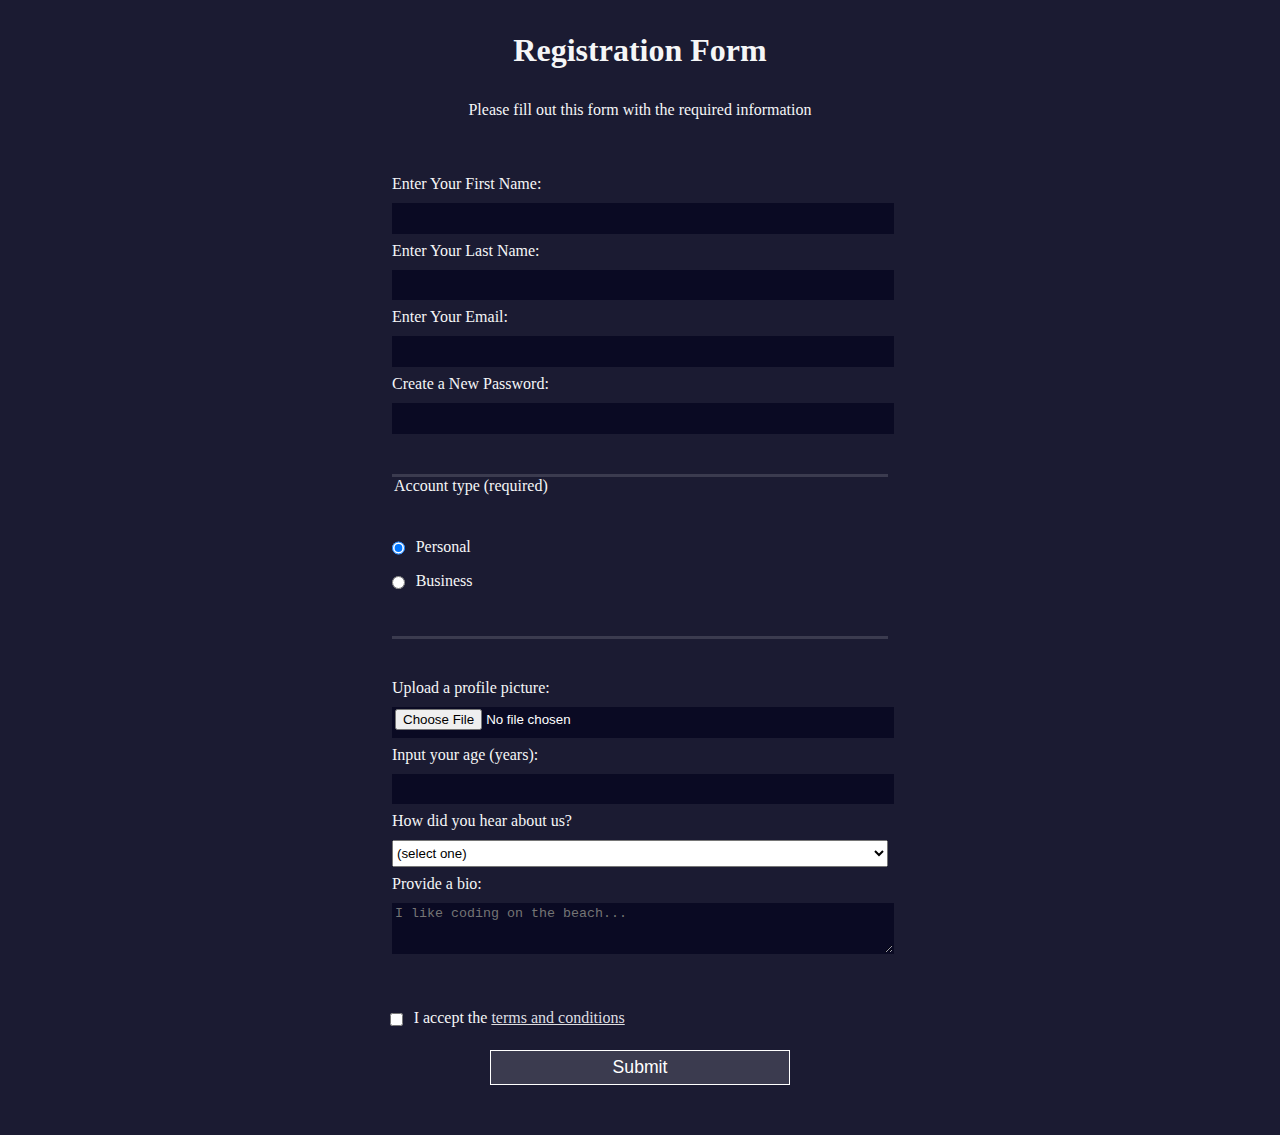
<file: practica-programada-1/primera-parte/index.html>
<!DOCTYPE html>
<html lang="en">
  <head>
    <meta charset="UTF-8">
    <title>Registration Form</title>
    <link rel="stylesheet" href="styles.css" />
  </head>
  <body>
    <h1>Registration Form</h1>
    <p>Please fill out this form with the required information</p>
    <form method="post" action='https://register-demo.freecodecamp.org'>
      <fieldset>
        <label for="first-name">Enter Your First Name: <input id="first-name" name="first-name" type="text" required /></label>
        <label for="last-name">Enter Your Last Name: <input id="last-name" name="last-name" type="text" required /></label>
        <label for="email">Enter Your Email: <input id="email" name="email" type="email" required /></label>
        <label for="new-password">Create a New Password: <input id="new-password" name="new-password" type="password" pattern="[a-z0-5]{8,}" required /></label>
      </fieldset>
      <fieldset>
        <legend>Account type (required)</legend>
        <label for="personal-account"><input id="personal-account" type="radio" name="account-type" class="inline" checked /> Personal</label>
        <label for="business-account"><input id="business-account" type="radio" name="account-type" class="inline" /> Business</label>
      </fieldset>
      <fieldset>
        <label for="profile-picture">Upload a profile picture: <input id="profile-picture" type="file" name="file" /></label>
        <label for="age">Input your age (years): <input id="age" type="number" name="age" min="13" max="120" /></label>
        <label for="referrer">How did you hear about us?
          <select id="referrer" name="referrer">
            <option value="">(select one)</option>
            <option value="1">freeCodeCamp News</option>
            <option value="2">freeCodeCamp YouTube Channel</option>
            <option value="3">freeCodeCamp Forum</option>
            <option value="4">Other</option>
          </select>
        </label>
        <label for="bio">Provide a bio:
          <textarea id="bio" name="bio" rows="3" cols="30" placeholder="I like coding on the beach..."></textarea>
        </label>
      </fieldset>
      <label for="terms-and-conditions">
        <input class="inline" id="terms-and-conditions" type="checkbox" required name="terms-and-conditions" /> I accept the <a href="https://www.freecodecamp.org/news/terms-of-service/">terms and conditions</a>
      </label>
      <input type="submit" value="Submit" />
    </form>
  </body>
</html>
</file>
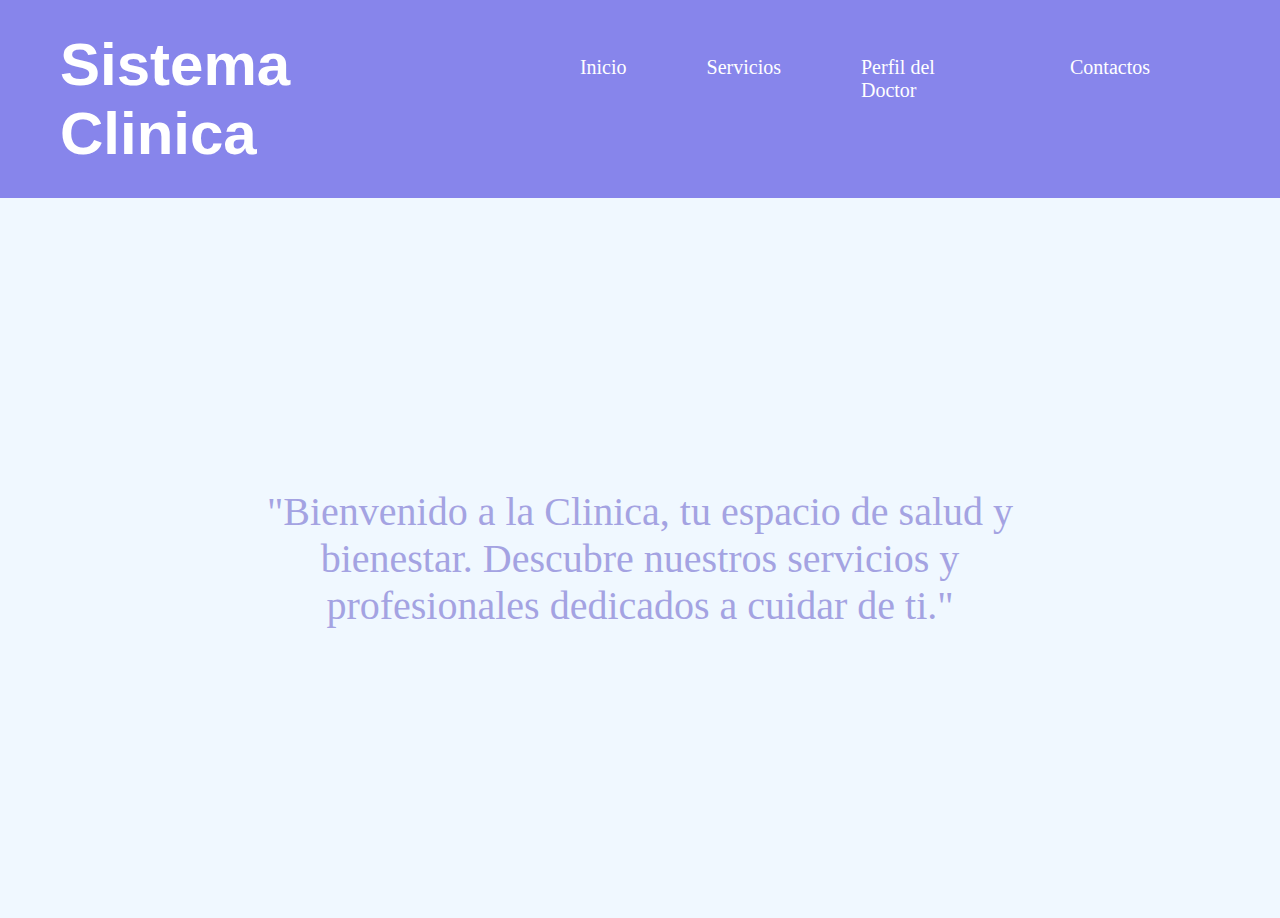
<file: practica-programada-1/segunda-parte/index.html>
<!DOCTYPE html>
<html lang="en">
  <head>
    <meta charset="UTF-8">
    <title>Inicio</title>
    <link rel="stylesheet" href="css/styles.css" />
  </head>
  <body>
    <header >
        <div class="logo"><h1>Sistema Clinica</h1></div>
        <ul class="options">
            <li><a href="/index.html">Inicio</a></li>
            <li><a href="/servicios.html">Servicios</a></li>
            <li><a href="/perfil.html">Perfil del Doctor</a></li>
            <li><a href="/contactos.html">Contactos</a></li>
        </ul>
    </header>
    <section class="container">
        <div class="mensaje">"Bienvenido a la Clinica, tu espacio de salud y bienestar. Descubre nuestros servicios y profesionales dedicados a cuidar de ti."</div>
    </section>
  </body>
</html>
</file>
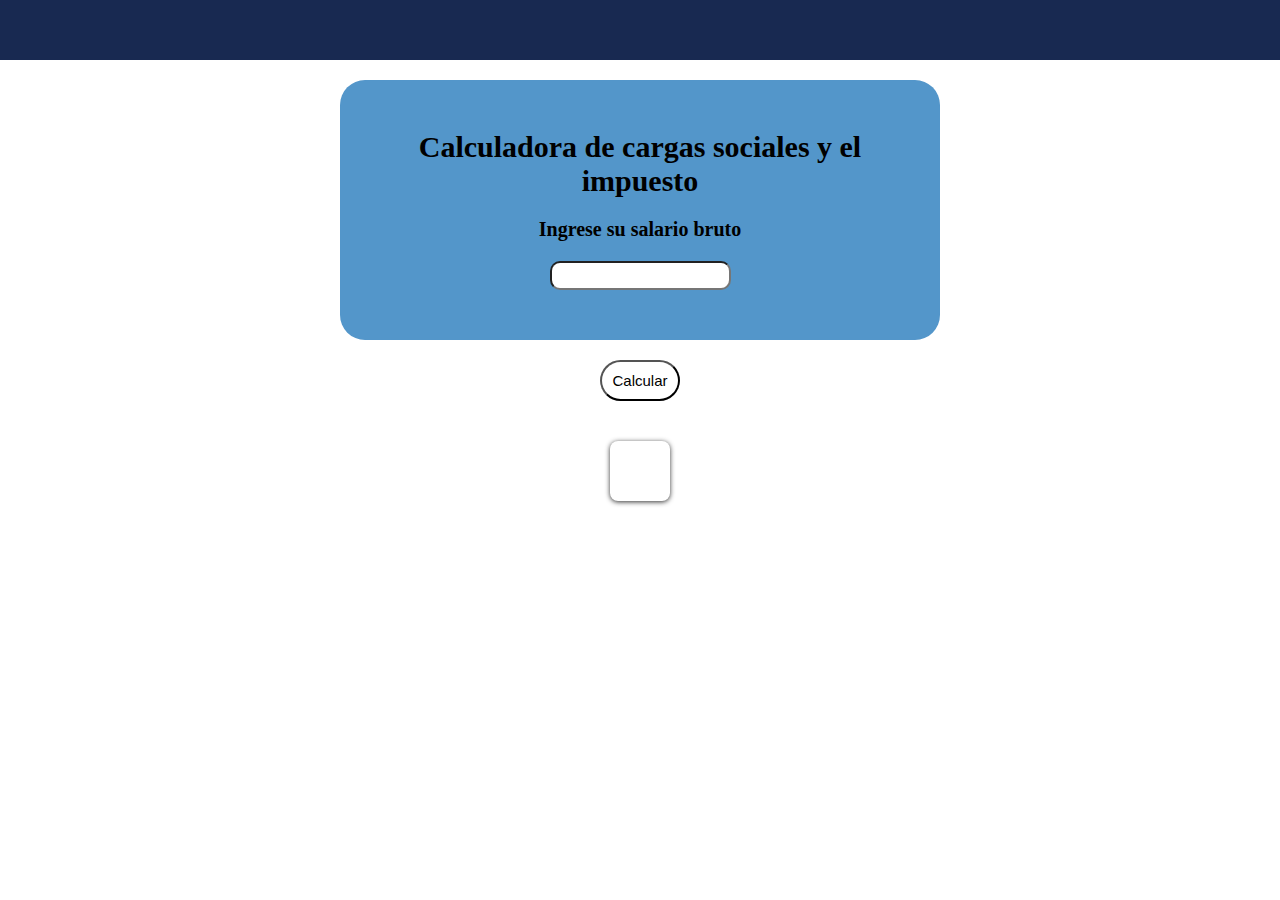
<file: practica-programada-2/ejercicio-1/index.html>
<!DOCTYPE html>
<html lang="en">
  <head>
    <meta charset="UTF-8">
    <title></title>
    <link rel="stylesheet" href="css/styles.css" />
  </head>
  <body>
    <header></header>
    <section>
      <div class="container">
        <div class="cuadro">
          <h1>Calculadora de cargas sociales y el impuesto</h1>
          <h3>Ingrese su salario bruto</h3>
          <input id="salariobruto">
        </div>
          <button onclick="calculo()">Calcular</button>
          <p id="resultado"></p>
        </div>
      </div>
    </section>
    <script src="js/calculo.js"></script>
  </body>
</html>
</file>
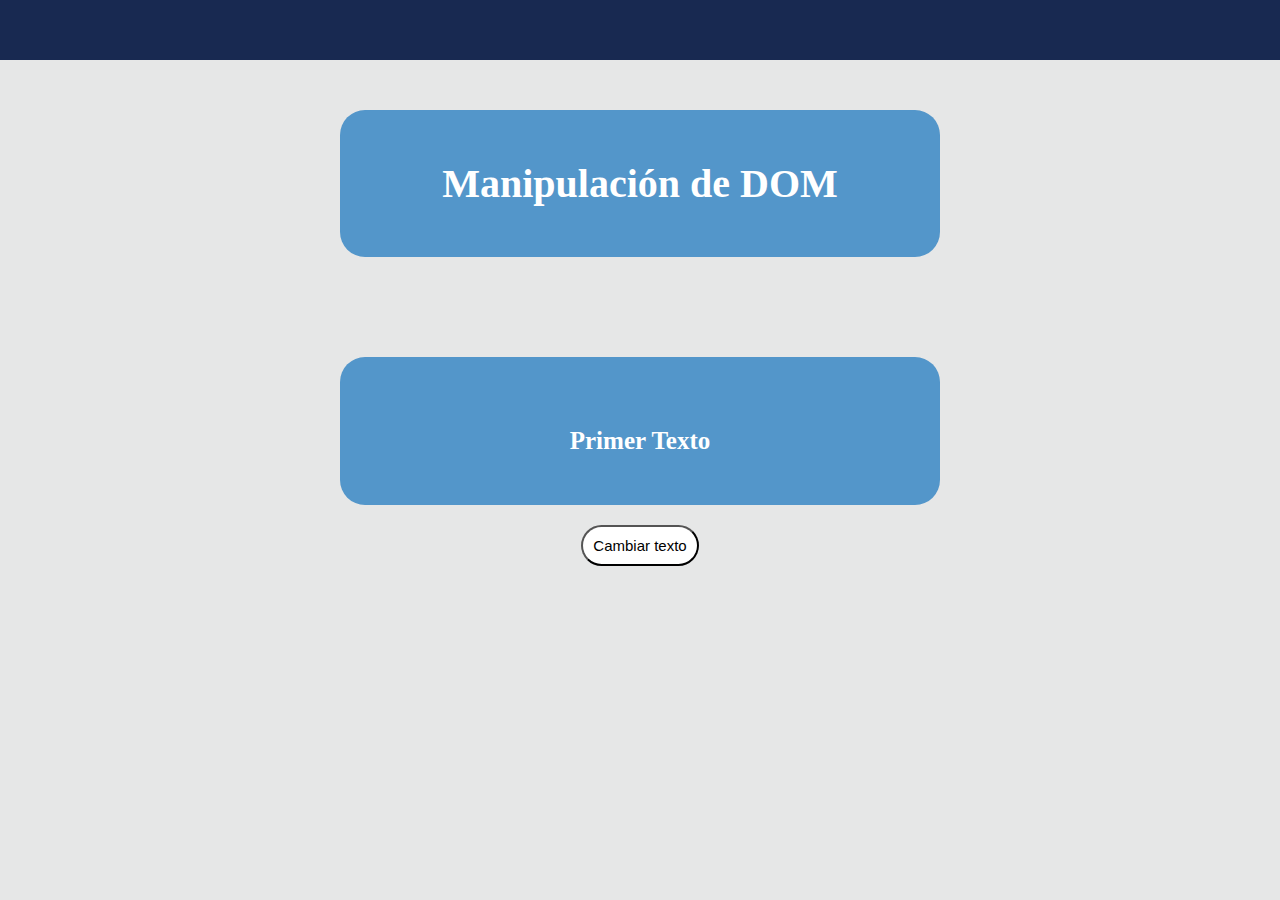
<file: practica-programada-2/ejercicio-3/index.html>
<!DOCTYPE html>
<html lang="en">

<head>
  <meta charset="UTF-8">
  <title></title>
  <link rel="stylesheet" href="css/styles.css" />
</head>

<body>
  <header>

  </header>
  <section>
    <div class="container">
      <div class="cuadro">
        <h1>Manipulación de DOM</h1>
      </div>
    </div>
    <div class="container">
      <div class="cuadro">
        <h3 id="texto">Primer Texto</h3>
      </div>
      <button onclick="cambio()">Cambiar texto</button>
    </div>
  </section>
  <script src="js/cambio.js"></script>
</body>

</html>
</file>
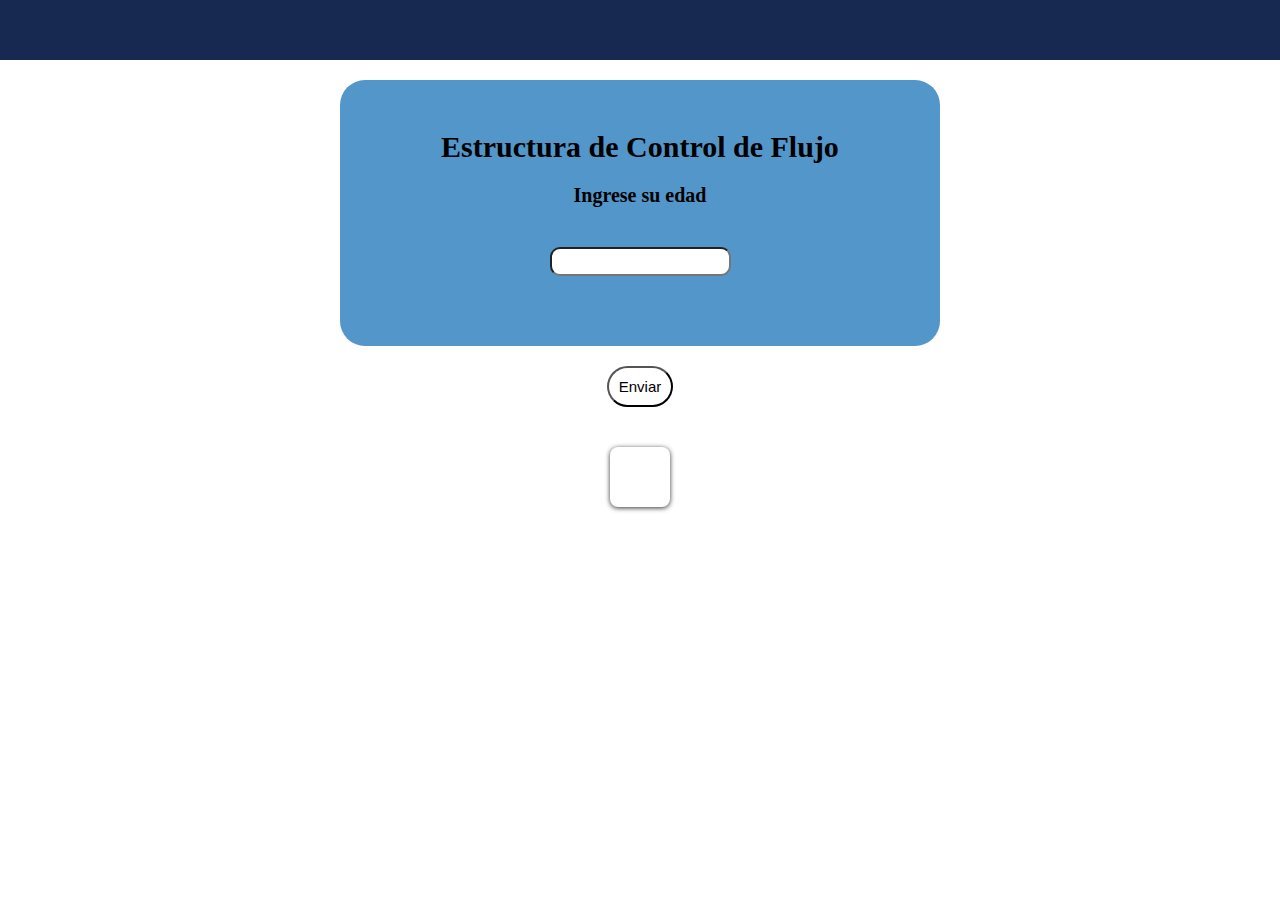
<file: practica-programada-2/ejercicio-4/index.html>
<!DOCTYPE html>
<html lang="en">
  <head>
    <meta charset="UTF-8">
    <title></title>
    <link rel="stylesheet" href="css/styles.css" />
  </head>
  <body>
    <header>
      
    </header>
    <section>
      <div class="container">
        <div class="cuadro">
          <h1>Estructura de Control de Flujo</h1>
          <h3>Ingrese su edad<h3>
          <input id="edad"> 
        </div>
          <button onclick="calculoedad()">Enviar</button>
          <p id="resultado"></p>
        
      </div>
    </section>
    <script src="js/calculoedad.js"></script>
  </body>
</html>
</file>
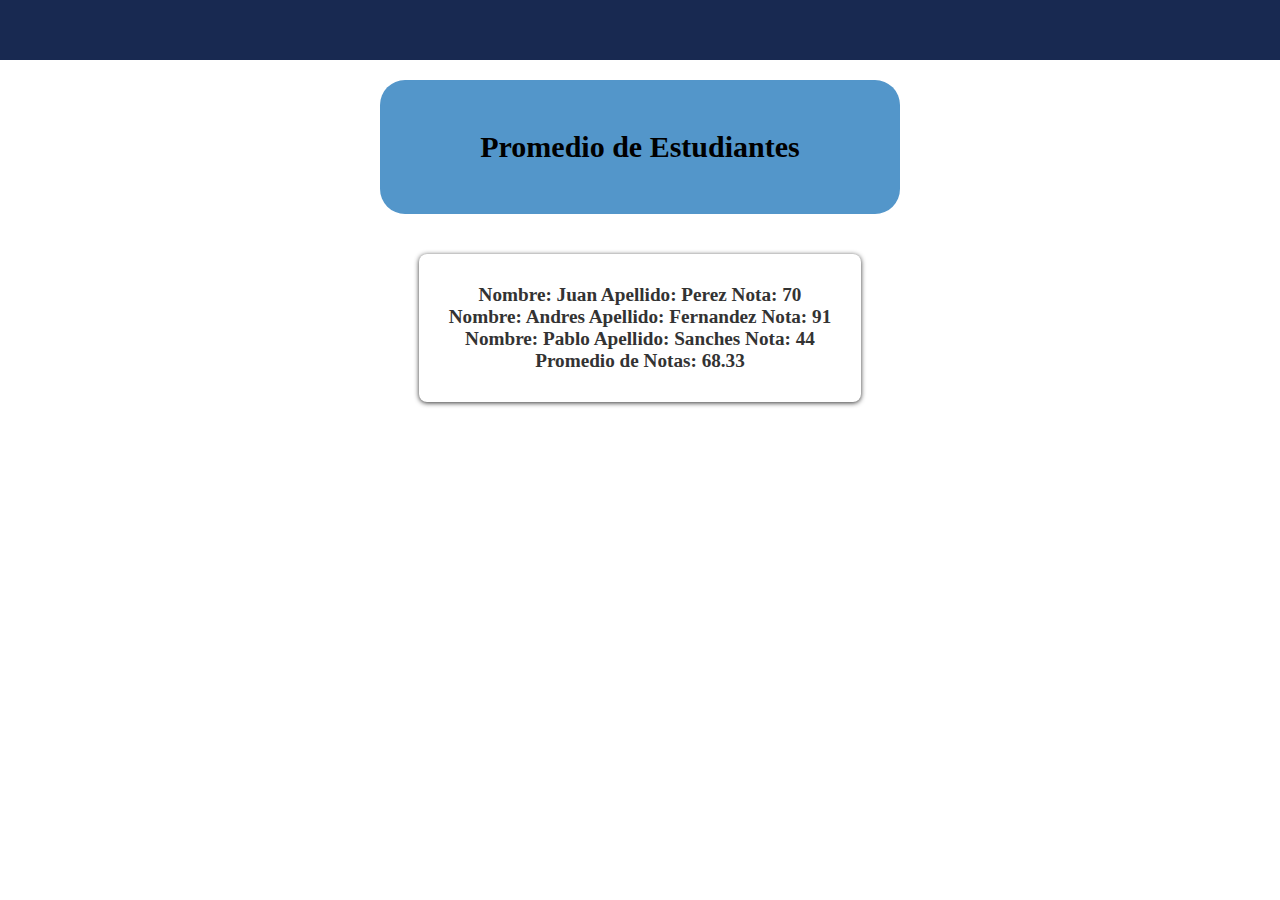
<file: practica-programada-2/ejercicio-5/index.html>
<!DOCTYPE html>
<html lang="en">

<head>
  <meta charset="UTF-8">
  <title></title>
  <link rel="stylesheet" href="css/styles.css" />
</head>

<body>
  <header></header>
  <section>
    <div class="container">
      <h1 class="cuadro">Promedio de Estudiantes</h1>
      <div class="resultado">
        <div id="resultado"></div>
        <div id="resultadopromedio"></div>
      </div>
    </div>
    </div>
  </section>
  <script src="js/estudiantes.js"></script>
</body>

</html>
</file>
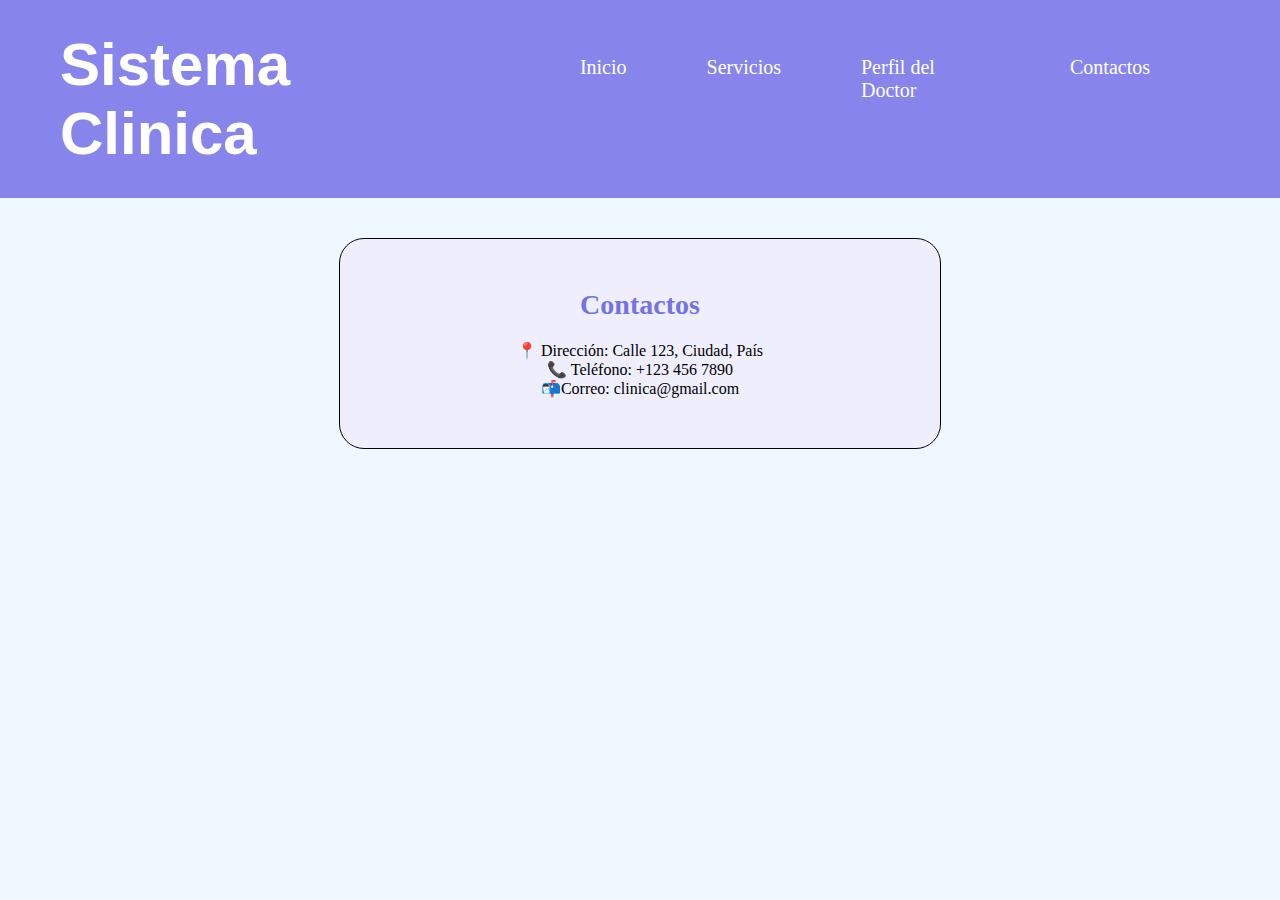
<file: practica-programada-1/segunda-parte/contactos.html>
<!DOCTYPE html>
<html lang="en">

<head>
  <meta charset="UTF-8">
  <title>Contactos</title>
  <link rel="stylesheet" href="css/styles.css" />
</head>

<body>
  <header>
    <div class="logo">
      <h1>Sistema Clinica</h1>
    </div>
    <ul class="options">
      <li><a href="/index.html">Inicio</a></li>
      <li><a href="/servicios.html">Servicios</a></li>
      <li><a href="/perfil.html">Perfil del Doctor</a></li>
      <li><a href="/contactos.html">Contactos</a></li>
    </ul>
  </header>
  <section>
    <section>
      <div class="containercontact">
        <div class="contact">
          <h1 >Contactos</h1>
          <p>📍 Dirección: Calle 123, Ciudad, País</p>
          <p>📞 Teléfono: +123 456 7890</p>
          <p> 📬Correo: clinica@gmail.com</p>
        </div>
      </div>
      </form>
    </section>
  </section>
</body>

</html>
</file>
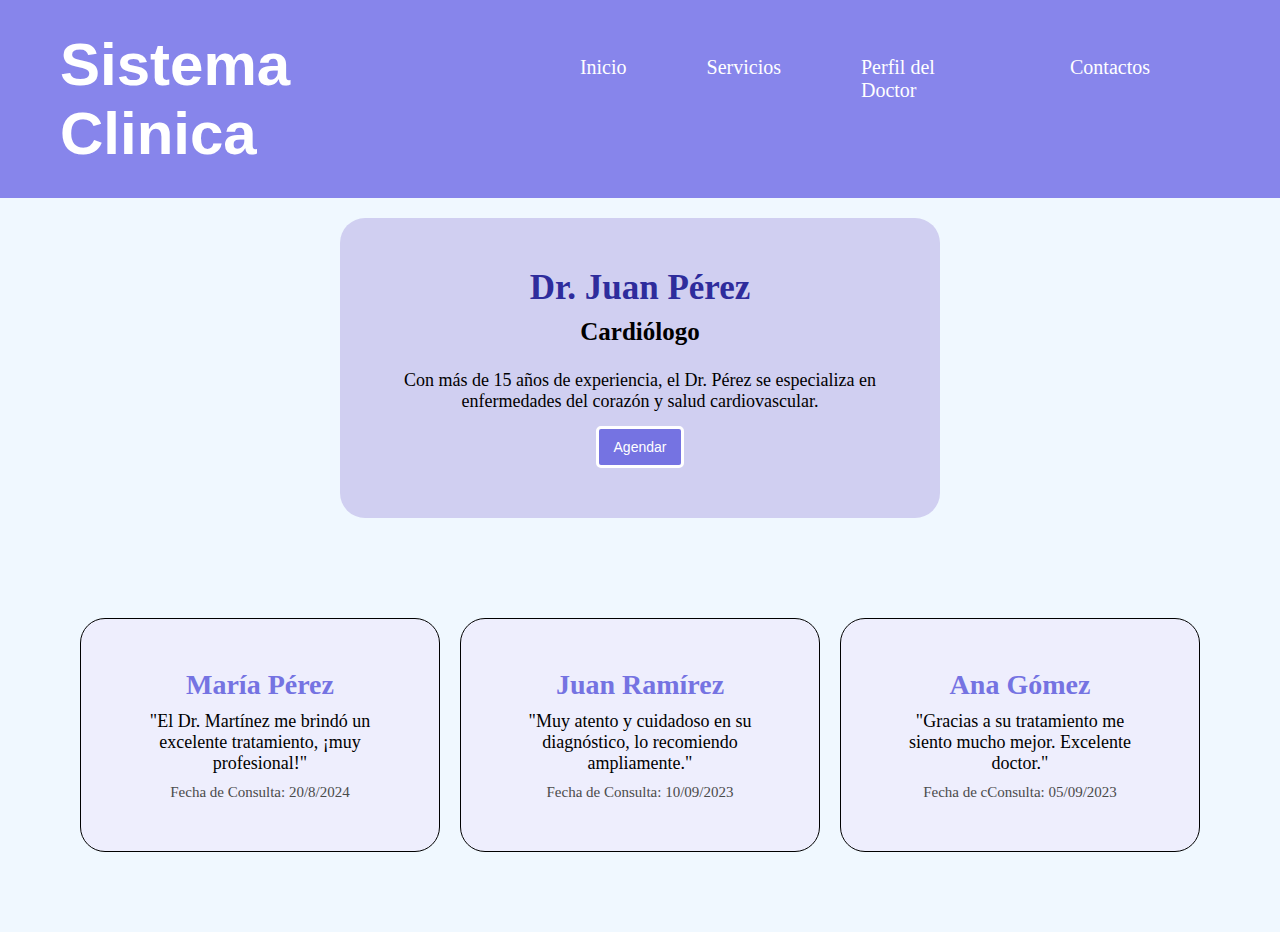
<file: practica-programada-1/segunda-parte/perfil.html>
<!DOCTYPE html>
<html lang="en">

<head>
  <meta charset="UTF-8">
  <title>Perfil</title>
  <link rel="stylesheet" href="css/styles.css" />
</head>

<body>
  <header>
    <div class="logo">
      <h1>Sistema Clinica</h1>
    </div>
    <ul class="options">
      <li><a href="/index.html">Inicio</a></li>
      <li><a href="/servicios.html">Servicios</a></li>
      <li><a href="/perfil.html">Perfil del Doctor</a></li>
      <li><a href="/contactos.html">Contactos</a></li>
    </ul>
  </header>
  <section>
    <div class="containerdoc">
      <div class="doctor">
        <h1 class="namedoctor">Dr. Juan Pérez</h1>
        <h3>Cardiólogo</h3>
        <div id="description">Con más de 15 años de experiencia, el Dr. Pérez se especializa en enfermedades del corazón y salud
          cardiovascular.</div>
        <button>Agendar</button>
      </div>
    </div>

    <div class="container-coment">
      <div class="coments">
        <h1>María Pérez</h1>
        <p id="textcoment">"El Dr. Martínez me brindó un excelente tratamiento, ¡muy profesional!"</p>
        <div class="fecha">Fecha de Consulta: 20/8/2024</div>
      </div>
      <div class="coments">
        <h1>Juan Ramírez</h1>
        <p id="textcoment">"Muy atento y cuidadoso en su diagnóstico, lo recomiendo ampliamente."</p>
        <div class="fecha">Fecha de Consulta: 10/09/2023</div>
      </div>
      <div class="coments">
        <h1>Ana Gómez</h1>
        <p id="textcoment">
          "Gracias a su tratamiento me siento mucho mejor. Excelente doctor."</p>
        <div class="fecha">Fecha de cConsulta: 05/09/2023</div>
      </div>
    </div>
  </section>
</body>

</html>
</file>
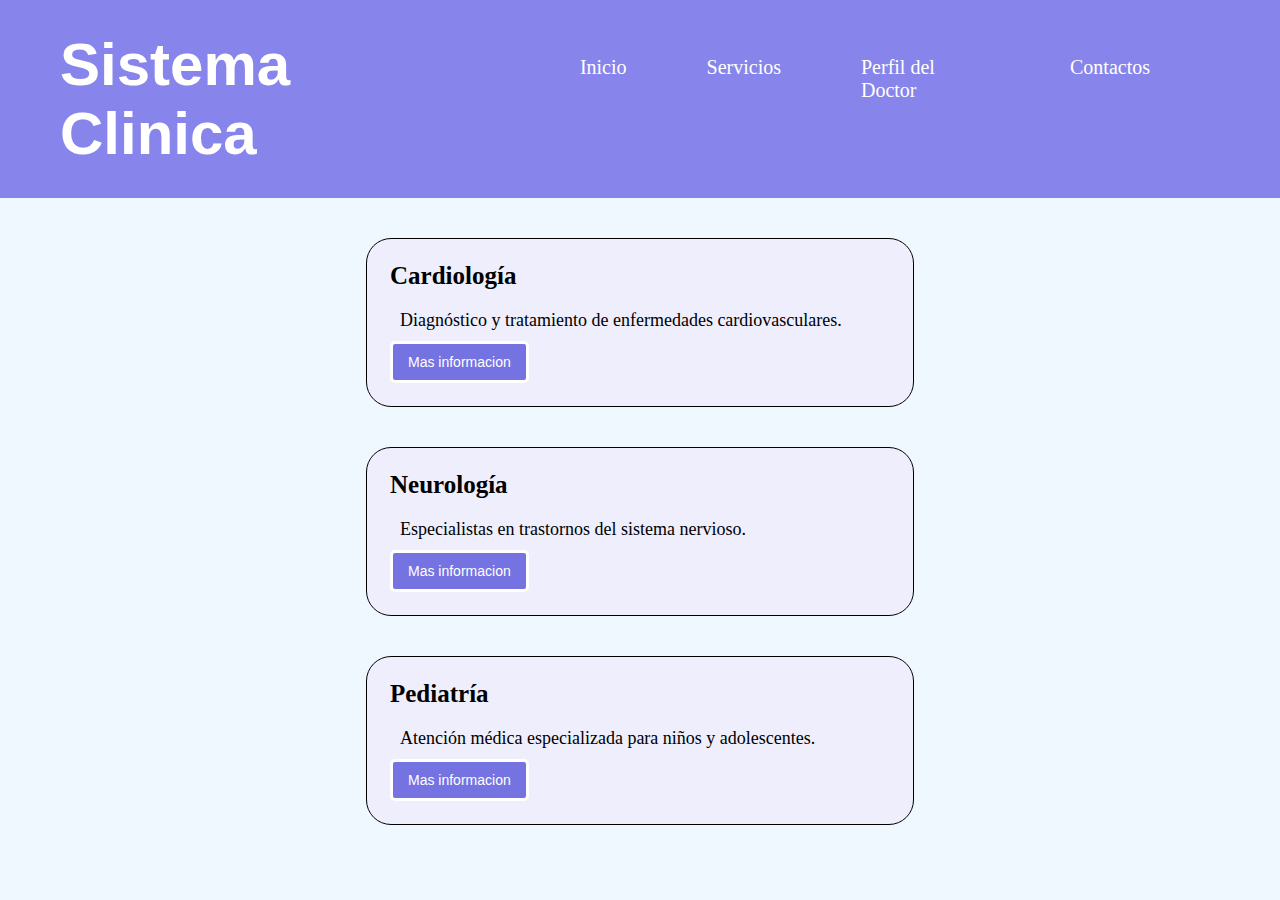
<file: practica-programada-1/segunda-parte/servicios.html>
<!DOCTYPE html>
<html lang="en">
  <head>
    <meta charset="UTF-8">
    <title>Servicios</title>
    <link rel="stylesheet" href="css/styles.css" />
  </head>
  <body>
    <header >
        <div class="logo"><h1>Sistema Clinica</h1></div>
        <ul class="options">
            <li><a href="/index.html">Inicio</a></li>
            <li><a href="/servicios.html">Servicios</a></li>
            <li><a href="/perfil.html">Perfil del Doctor</a></li>
            <li><a href="/contactos.html">Contactos</a></li>
        </ul>
    </header>
    <section>
      <div class="containerservice">
        <div class="service">
            <h3>Cardiología</h3>
            <p id="textcoment">Diagnóstico y tratamiento de enfermedades cardiovasculares.</p>
            <button class="service-button">Mas informacion</button>
        </div>
        <div class="service">
            <h3>Neurología</h3>
            <p id="textcoment">Especialistas en trastornos del sistema nervioso.</p>
            <button class="service-button">Mas informacion</button>
        </div>
        <div class="service">
            <h3>Pediatría</h3>
            <p id="textcoment">Atención médica especializada para niños y adolescentes.</p>
            <button class="service-button">Mas informacion</button>
        </div>
    </div>
    </section>
  </body>
</html>
</file>
<file: practica-programada-1/primera-parte/styles.css>
body {
    width: 100%;
    height: 100vh;
    margin: 0;
    background-color: #1b1b32;
    color: #f5f6f7;
    font-family: Tahoma;
    font-size: 16px;
  }
  
  h1, p {
    margin: 1em auto;
    text-align: center;
  }
  
  form {
    width: 60vw;
    max-width: 500px;
    min-width: 300px;
    margin: 0 auto;
    padding-bottom: 2em;
  }
  
  fieldset {
    border: none;
    padding: 2rem 0;
    border-bottom: 3px solid #3b3b4f;
  }
  
  fieldset:last-of-type {
    border-bottom: none;
  }
  
  label {
    display: block;
    margin: 0.5rem 0;
  }
  
  input,
  textarea,
  select {
    margin: 10px 0 0 0;
    width: 100%;
    min-height: 2em;
  }
  
  input, textarea {
    background-color: #0a0a23;
    border: 1px solid #0a0a23;
    color: #ffffff;
  }
  
  .inline {
    width: unset;
    margin: 0 0.5em 0 0;
    vertical-align: middle;
  }
  
  input[type="submit"] {
    display: block;
    width: 60%;
    margin: 1em auto;
    height: 2em;
    font-size: 1.1rem;
    background-color: #3b3b4f;
    border-color: white;
    min-width: 300px;
  }
  
  input[type="file"] {
    padding: 1px 2px;
  }

  a{
    color: #dfdfe2;

}
</file>
<file: practica-programada-1/segunda-parte/css/styles.css>
* {
    margin: 0;
    padding: 0;
}

body {
    background-color: aliceblue;
}

header {
    display: flex;
    background-color: #8785eb;
    justify-content: space-between;
    padding: 30px;

}

.logo {
    font-size: 30px;
    font-family: 'Gill Sans', 'Gill Sans MT', Calibri, 'Trebuchet MS', sans-serif;
    color: white;
    margin-left: 30px;
    font-weight: 100;
}

ul {
    color: white;
    display: flex;
    padding-top: 26px;
    margin-right: 100px;
}

li {
    margin-left: 80px;
    list-style: none;
}

a {
    text-decoration: none;
    color: white;
    border-radius: 10px;
    font-size: 20px;
    transition: background-color 0.3s;
}

a:hover {
    background-color: aliceblue;
    padding: 10px;
    color: #8785eb;
}


.container {
    display: flex;
    justify-content: center; 
    align-items: center;     
    height: 80vh;  
    width: 100%; 
  }
  
  .mensaje {
    padding: 50px; 
    font-size: 40px;
    border-radius: 25px;
    color: #a4a3e2;
    width: 80%; 
    max-width: 850px; 
    text-align: center;
  }
  
.containerdoc {
    display: flex;
    flex-direction: column; 
    justify-content: center; 
    align-items: center;   
    height: auto; 
    gap: 20px; 
    text-align: center;
    padding: 20px;
}

.doctor {
    background: #d0cff1;
    padding: 50px;
    border-radius: 25px;;
    width: 500px;
    padding-inline: 20;
}

.namedoctor {
    font-size: 35px;
    color: #2e2c9c;   
    padding-bottom: 10px; 
}

h3 {
    font-size: 25px;
    padding-bottom: 10px; 
}

#description {
    padding: 14px;
    font-size: 18px;
}


.doctor button {
    background-color: #7573e2;
    color: white;
    padding: 10px 15px;
    border-color: #7573e2;
    border-radius: 10px;
    border: solid;
    border-radius: 5px;
    font-size: 14px;
    cursor: pointer;
    transition: background-color 0.3s;
}

.doctor button:hover {
    background-color: white;
    color: #6b6ab9;
    border-color: #6b6ab9;
    font-size: 15px;
}

.container-coment {
    display: flex;
    gap: 20px;
    margin: 80px;
    justify-content: center;
    text-align: center;
  }

.coments {
    background: #eeeefd;
    padding: 50px;
    border-radius: 25px;;
    width: 500px;
    padding-inline: 20;
    border-style: solid;
    border-width: 1px;
    outline-color: #000000;
}

.fecha {
    color: #4b4b4b;
    font-size: 15px;
}

.coments h1 {
    color: #7573e2;
    font-size: 28px;
}

.coments p {
    color: #000000;
    font-size: 18px;
}

#textcoment {
    padding: 10px;
    font-size: 18px;;
}


.containercontact {
    display: flex;
    flex-direction: column; 
    justify-content: center; 
    align-items: center;   
    height: auto; 
    gap: 40px; 
    text-align: center;
    padding: 40px;
}

.contact {
    background: #eeeefd;
    padding: 50px;
    border-radius: 25px;;
    width: 500px;
    border-style: solid;
    border-width: 1px;
    outline-color: #000000;

}

.contact h1 {
    color: #7573e2;
    font-size: 28px;
    padding-bottom: 20px;
}



.containerservice {
    display: flex;
    flex-direction: column; 
    justify-content: center; 
    align-items: center;   
    height: auto; 
    gap: 40px; 
    padding: 40px;
}

.service {
    background: #eeeefd;
    padding: 23px;
    border-radius: 25px;;
    width: 500px;
    border-style: solid;
    border-width: 1px;
    outline-color: #000000;
}

.service-button {
    background-color: #7573e2;
    color: white;
    padding: 10px 15px;
    border-radius: 10px;
    border: solid;
    border-radius: 5px;
    font-size: 14px;
    cursor: pointer;
    transition: background-color 0.3s;
}
.service-button:hover {
    background-color: white;
    color: #6b6ab9;
    border-color: #6b6ab9;
    font-size: 15px;
}

.service p {
    gap: 20px;
}
</file>
<file: practica-programada-2/ejercicio-1/css/styles.css>
* {
    margin: 0;
    padding: 0;
}

header {
    display: flex;
    background-color: #182951;
    justify-content: space-between;
    padding: 30px;

}


h1 {
    font-size: 30px;
}

h3 {
    font-size: 20px;
    padding: 20px;
}

input {
    border-radius: 10px;
    height: 25px;

}



.container {
    display: flex;
    flex-direction: column; 
    justify-content: center; 
    align-items: center;  
    text-align: center; 
    height: auto; 
    gap: 20px; 
    padding: 20px;
}

.cuadro {
    background: #5396ca;
    padding: 50px;
    border-radius: 25px;;
    width: 500px;
    padding-inline: 20;
}

#resultado {
    font-size: 1.2em;
    color: #333;
    margin-top: 20px;
    font-weight: bold;
    background: #fff; 
    padding: 30px;
    border-radius: 8px;
    box-shadow: 0 1px 5px ;
}

button {
    background-color: white;
    border-radius: 5vh;
    padding: 10px;
    font-size: 15px;
    transition: background-color 0.3s;

}

button:hover {
    background-color: #5396ca;
    color: white;
    border-color: #5396ca;
    font-size: 15px;
}
</file>
<file: practica-programada-2/ejercicio-3/css/styles.css>
* {
    margin: 0;
    padding: 0;
}
body {
    background-color: #e6e7e7;
}
header {
    display: flex;
    background-color: #182951;
    justify-content: space-between;
    padding: 30px;
}


h1 {
    font-size: 40px;
}

h3 {
    font-size: 25px;
    padding-top: 20px;
}

.container {
    display: flex;
    flex-direction: column; 
    justify-content: center; 
    align-items: center;  
    text-align: center; 
    height: auto; 
    gap: 20px; 
    padding: 50px;
}

.cuadro {
    background: #5396ca;
    padding: 50px;
    border-radius: 25px;;
    width: 500px;
    color: white;
}

button {
    background-color: white;
    border-radius: 5vh;
    padding: 10px;
    font-size: 15px;
    transition: background-color 0.3s;

}

button:hover {
    background-color: #5396ca;
    color: white;
    border-color: #5396ca;
    font-size: 15px;
}
</file>
<file: practica-programada-2/ejercicio-4/css/styles.css>
* {
    margin: 0;
    padding: 0;
}

header {
    display: flex;
    background-color: #182951;
    justify-content: space-between;
    padding: 30px;

}


h1 {
    font-size: 30px;
}

h3 {
    font-size: 20px;
    padding: 20px;
}

input {
    border-radius: 10px;
    height: 25px;

}



.container {
    display: flex;
    flex-direction: column; 
    justify-content: center; 
    align-items: center;  
    text-align: center; 
    height: auto; 
    gap: 20px; 
    padding: 20px;
}

.cuadro {
    background: #5396ca;
    padding: 50px;
    border-radius: 25px;;
    width: 500px;
    padding-inline: 20;
}

#resultado {
    font-size: 1.2em;
    color: #333;
    margin-top: 20px;
    font-weight: bold;
    background: #fff; 
    padding: 30px;
    border-radius: 8px;
    box-shadow: 0 1px 5px ;
}

button {
    background-color: white;
    border-radius: 5vh;
    padding: 10px;
    font-size: 15px;
    transition: background-color 0.3s;

}

button:hover {
    background-color: #5396ca;
    color: white;
    border-color: #5396ca;
    font-size: 15px;
}
</file>
<file: practica-programada-2/ejercicio-5/css/styles.css>
* {
    margin: 0;
    padding: 0;
}

header {
    display: flex;
    background-color: #182951;
    justify-content: space-between;
    padding: 30px;

}


h1 {
    font-size: 30px;
}

h3 {
    font-size: 20px;
    padding: 20px;
}

input {
    border-radius: 10px;
    height: 25px;

}



.container {
    display: flex;
    flex-direction: column; 
    justify-content: center; 
    align-items: center;  
    text-align: center; 
    height: auto; 
    gap: 20px; 
    padding: 20px;
}

.cuadro {
    background: #5396ca;
    padding: 50px;
    border-radius: 25px;;
    width: 500px;
    padding-inline: 10px;
}

.resultado {
    font-size: 1.2em;
    color: #333;
    margin-top: 20px;
    font-weight: bold;
    background: #fff; 
    padding: 30px;
    border-radius: 8px;
    box-shadow: 0 1px 5px;
}

button {
    background-color: white;
    border-radius: 5vh;
    padding: 10px;
    font-size: 15px;
    transition: background-color 0.3s;

}

button:hover {
    background-color: #5396ca;
    color: white;
    border-color: #5396ca;
    font-size: 15px;
}
</file>
